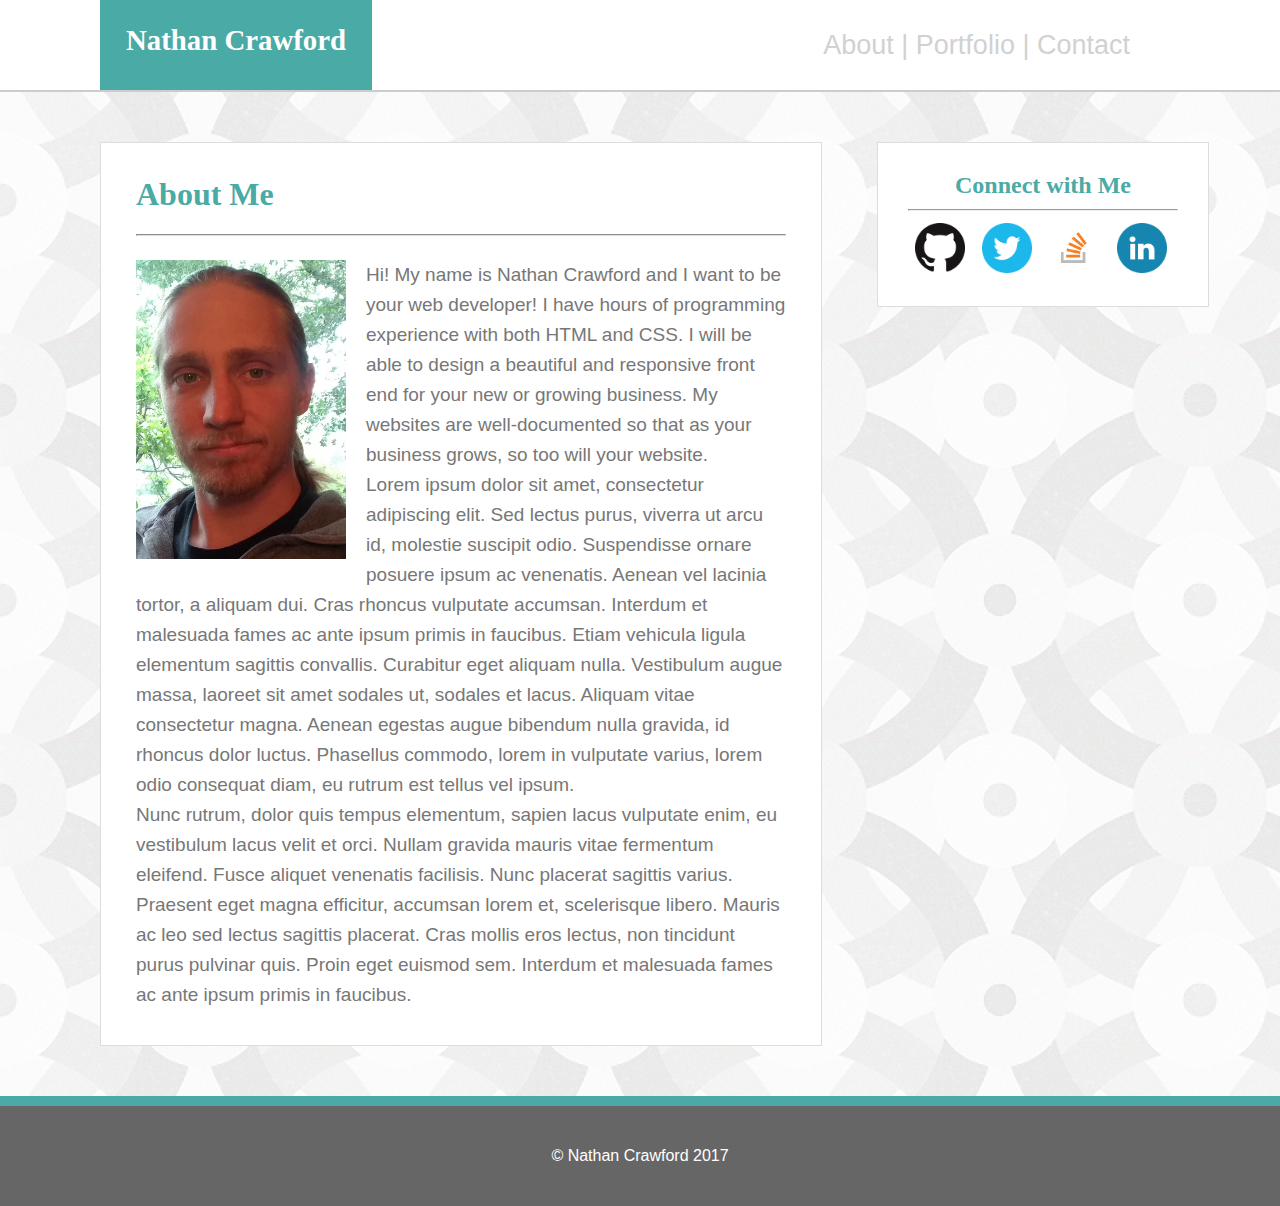
<file: index.html>
<!DOCTYPE html>
<html>
<head>
	<title>Nathan Crawford | Web Developer</title>
	<meta charset="utf-8">
	<meta name="viewport" content="width=device-width,initial-scale=1">
	<link rel="stylesheet" type="text/css" href="assets/css/reset.css">
	<link rel="stylesheet" type="text/css" href="assets/css/style.css">
</head>
<body>
	<!-- Header and Nav Bar -->
	<div id="head">
			<h1 class="headername"><a href="index.html" class="myname">Nathan Crawford</a></h1>
		<nav class="navbar">
			<tr>
				<td><a href="index.html">About</a></td>
				<td>|</td>
				<td><a href="portfolio.html">Portfolio</a></td>
				<td>|</td>
				<td><a href="contact.html">Contact</a></td>
			</tr>
		</nav>
	</div>
	<div class="content-wrapper">
		<h2>About Me</h2><br><hr class="contentrule"><br>
		<img src="assets/images/port-pic.jpg" width="210px" id="profile">
		<p class="about">
			Hi! My name is Nathan Crawford and I want to be your web developer! I have <em>hours</em> of programming experience with both HTML and CSS. I will be able to design a beautiful and responsive front end for your new or growing business. My websites are well-documented so that as your business grows, so too will your website.
		</p>
		<p class="about">
			Lorem ipsum dolor sit amet, consectetur adipiscing elit. Sed lectus purus, viverra ut arcu id, molestie suscipit odio. Suspendisse ornare posuere ipsum ac venenatis. Aenean vel lacinia tortor, a aliquam dui. Cras rhoncus vulputate accumsan. Interdum et malesuada fames ac ante ipsum primis in faucibus. Etiam vehicula ligula elementum sagittis convallis. Curabitur eget aliquam nulla. Vestibulum augue massa, laoreet sit amet sodales ut, sodales et lacus. Aliquam vitae consectetur magna. Aenean egestas augue bibendum nulla gravida, id rhoncus dolor luctus. Phasellus commodo, lorem in vulputate varius, lorem odio consequat diam, eu rutrum est tellus vel ipsum.
		</p>
		<p class="about">
			Nunc rutrum, dolor quis tempus elementum, sapien lacus vulputate enim, eu vestibulum lacus velit et orci. Nullam gravida mauris vitae fermentum eleifend. Fusce aliquet venenatis facilisis. Nunc placerat sagittis varius. Praesent eget magna efficitur, accumsan lorem et, scelerisque libero. Mauris ac leo sed lectus sagittis placerat. Cras mollis eros lectus, non tincidunt purus pulvinar quis. Proin eget euismod sem. Interdum et malesuada fames ac ante ipsum primis in faucibus.
		</p>
	</div>
	<!-- Connect Box -->
	<div id="connect">
		<h2 class="connectheader">Connect with Me<hr></h2>
			<a href="https://github.com/ArbutusNate" target="_blank" class="icon"><img src="assets/images/gh-icon-dark.png" width="50px"></a>
			<a href="https://twitter.com/ArbutusNate" target="_blank" class="icon"><img src="assets/images/twit-icon.png" width="50px"></a>
			<a href="http://stackoverflow.com/users/7833943/arbutusnate" target="_blank" class="icon"><img src="assets/images/so-icon.png" width="50px"></a>
			<a href="https://www.linkedin.com/in/nathan-crawford-264229139/" target="_blank" class="icon"><img src="assets/images/linked-icon.png" width="50px"></a>
	</div>
	<!-- Floating (haha) Footer -->
	<footer>
	© Nathan Crawford 2017
	</footer>
</body>
</html>
</file>
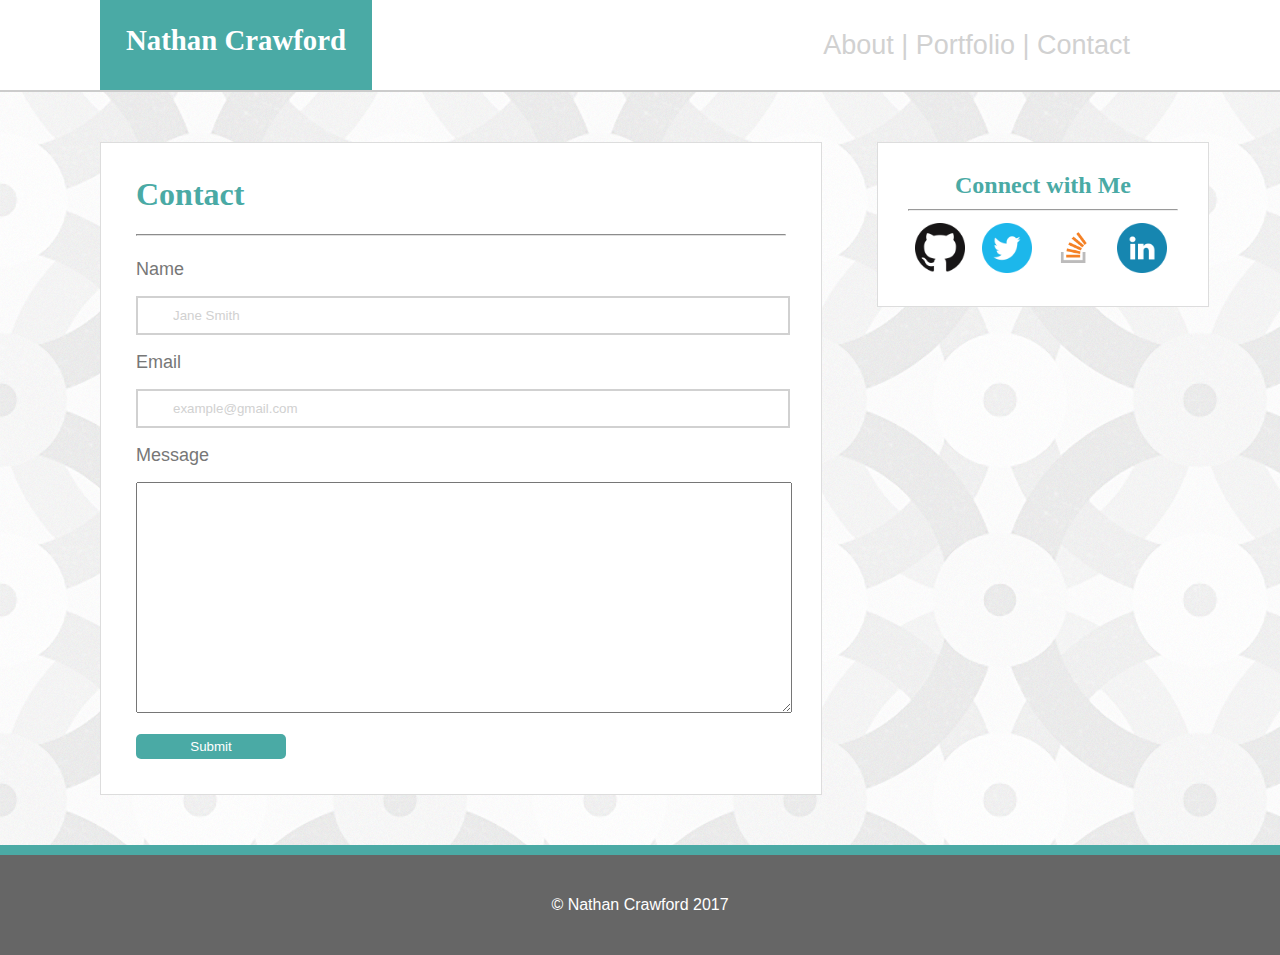
<file: contact.html>
<!DOCTYPE html>
<html>
<head>
	<title>Nathan Crawford | Contact</title>
	<meta charset="utf-8">
	<meta name="viewport" content="width=device-width,initial-scale=1">
	<link rel="stylesheet" type="text/css" href="assets/css/reset.css">
	<link rel="stylesheet" type="text/css" href="assets/css/style.css">
</head>
<body>
	<!-- Header and Nav Bar -->
	<div id="head">
			<h1 class="headername"><a href="index.html" class="myname">Nathan Crawford</a></h1>
		<nav class="navbar">
			<tr>
				<td><a href="index.html">About</a></td>
				<td>|</td>
				<td><a href="portfolio.html">Portfolio</a></td>
				<td>|</td>
				<td><a href="contact.html">Contact</a></td>
			</tr>
		</nav>
	</div>
	<div class="content-wrapper">
		<h2>Contact</h2><br><hr class="contentrule"><br>
	<!-- Contact Form and Fields <!-->
		<form id="contactform">
			Name<br><br>
			<input type="text" name="fullname" placeholder="Jane Smith"><br><br>
			Email<br><br>
			<input type="text" name="email" placeholder="example@gmail.com"><br><br>
			Message<br><br>
			<textarea rows="15" name="comment" form="usrform"></textarea><br><br>
			<input type="submit" name="Submit">
		</form>
	</div>
	<!-- Connect Box -->
	<div id="connect">
		<h2 class="connectheader">Connect with Me<hr></h2>
			<a href="https://github.com/ArbutusNate" target="_blank" class="icon"><img src="assets/images/gh-icon-dark.png" width="50px"></a>
			<a href="https://twitter.com/ArbutusNate" target="_blank" class="icon"><img src="assets/images/twit-icon.png" width="50px"></a>
			<a href="http://stackoverflow.com/users/7833943/arbutusnate" target="_blank" class="icon"><img src="assets/images/so-icon.png" width="50px"></a>
			<a href="https://www.linkedin.com/in/nathan-crawford-264229139/" target="_blank" class="icon"><img src="assets/images/linked-icon.png" width="50px"></a>
	</div>
	<!-- Floating? Footer <!-->
	<footer>
	<span> © Nathan Crawford 2017 </span>	
	</footer>
</body>
</html>
</file>
<file: assets/css/style.css>
/* General */
body {
	background-image: url("../images/background.png.png");
}
p {
	font-size: 19px;
	font-family: 'Arial', 'Helvetica Neue', Helvetica, sans-serif;
	color: #777777;
	line-height: 30px;
}
h1 {
	font-family: 'Georgia', Times, Times New Roman, serif;
	font-size: 1.8em;
	font-weight: bold;
	color: white;
	vertical-align: center;
}
h2 {
	font-family: 'Georgia', Times, Times New Roman, serif;
	color: #4aaaa5;
	font-size: 2em;
	font-weight: bold;
}
nav a:hover {
	background-color: #4aaaa5;
	border-radius: 5px;
	color: white;
}
.content-wrapper {
	clear: both;
	border: 1px solid #dddddd;
	width: 100%;
	margin: 50px 35px 50px 100px;
	padding: 35px;
	background-color: #ffffff;
	max-width: 650px;
	float: left;
}
.contentrule {
	border-color: #e0e0e0;
}
/* Header, Footer, and Nav Bar */
#head {
	height: 90px;
	width: 100%;
	background-color: #ffffff;
	border-bottom: 2px solid #cccccc;
	overflow: auto;
}
.headername {
	height: 38px;
	padding: 26px;
	text-align: bottom;
	margin-left: 100px;
	float: left;
	background-color: #4aaaa5;
}
.myname {
	position-top: 15px;
	color: white;
	font-family: 'Georgia', Times, Times New Roman, serif;
}
.navbar {
	height: 90px;
	max-width: 310px;
	line-height: 90px;
	margin-right: 150px;
	float: right;
	background-color: white;
    text-align: center;
	font-family: 'Arial', 'Helvetica Neue', Helvetica, sans-serif;
	color: #d1d1d1;
	font-size: 27px;
	text-decoration: none;
/*	width: auto;*/
}
footer {
	position: relative;
	color: white;
	font-family: 'Arial', 'Helvetica Neue', Helvetica, sans-serif;
	text-align: center;
	clear: both;
	background-color: #666666;
    height: 100px;
    width: 100%;
    border-top: 10px solid #4baaa5;
    line-height: 100px;
}
a {
	text-decoration: none;
	color: #d1d1d1;
}
/* Connect Box */
.connectheader {
	text-align: center;
	font-size: 1.5em;
	font-weight: bold;
}
#connect {
	background-color: #ffffff;
	border: 1px solid #dddddd;
	max-width: 270px;
	width: 100%;
	height: auto;
	margin: 50px 20px;
	float: left;
	padding: 30px 30px;
}
.icon {
	width: 20%;
	margin: 2.5%;
}
/* Main Page */
#profile {
	float: left;
	padding: 0px 20px 10px 0px;
}
/* Portfolio Page */
.port-frame {
	float: left;
	margin: 25px;
	height: 205px;
	max-width: 275px;
}
.port-text {
	position: relative;
	bottom: 45%;
	float: left;
	text-align: center;
	line-height: 60px;
	height: 60px;
	background-color: #4aaaa5;
	color: white;
	font-family: 'Georgia', Times, Times New Roman, serif;
	font-size: 16px;
	width: 275px;
}
/* Contact Page */
#contactform {
	font-size: 18px;
	font-family: 'Arial', 'Helvetica Neue', Helvetica, sans-serif;
	color: #777777;
}
input[type=text] {
	width: 100%;
	display: inline-block;
	max-width: 580px;
	height: 35px;
	border: 2px solid #d1d1d1;
	color: #d1d1d1;
	padding: 0px 35px;
}
input[type=submit] {
	max-width: 150px;
	width: 100%;
	height: 25px;
	border-radius: 5px;
    border: 0;
 	font-family: 'Arial', 'Helvetica Neue', Helvetica, sans-serif;
    background: #4aaaa5;
    color: white;
}
textarea {
	width: 100%;
	height: auto;
}
::-webkit-input-placeholder {
  color: #d1d1d1;
  font-family: 'Arial', 'Helvetica Neue', Helvetica, sans-serif;
}
::-moz-placeholder {
  color: #d1d1d1;
  font-family: 'Arial', 'Helvetica Neue', Helvetica, sans-serif;
}
:-ms-input-placeholder {
  color: #d1d1d1;
  font-family: 'Arial', 'Helvetica Neue', Helvetica, sans-serif;
}
:-moz-placeholder {
  color: #d1d1d1;
  font-family: 'Arial', 'Helvetica Neue', Helvetica, sans-serif;
}
/* Media for under 425 */
@media screen and (max-width: 425px) {
	.content-wrapper {
		margin: 25px 30px;
		max-width: 290px;
	}
	.about {

	}

/* Media for under 768 */
@media screen and (max-width: 768px) {
	.content-wrapper {
	}
</file>
